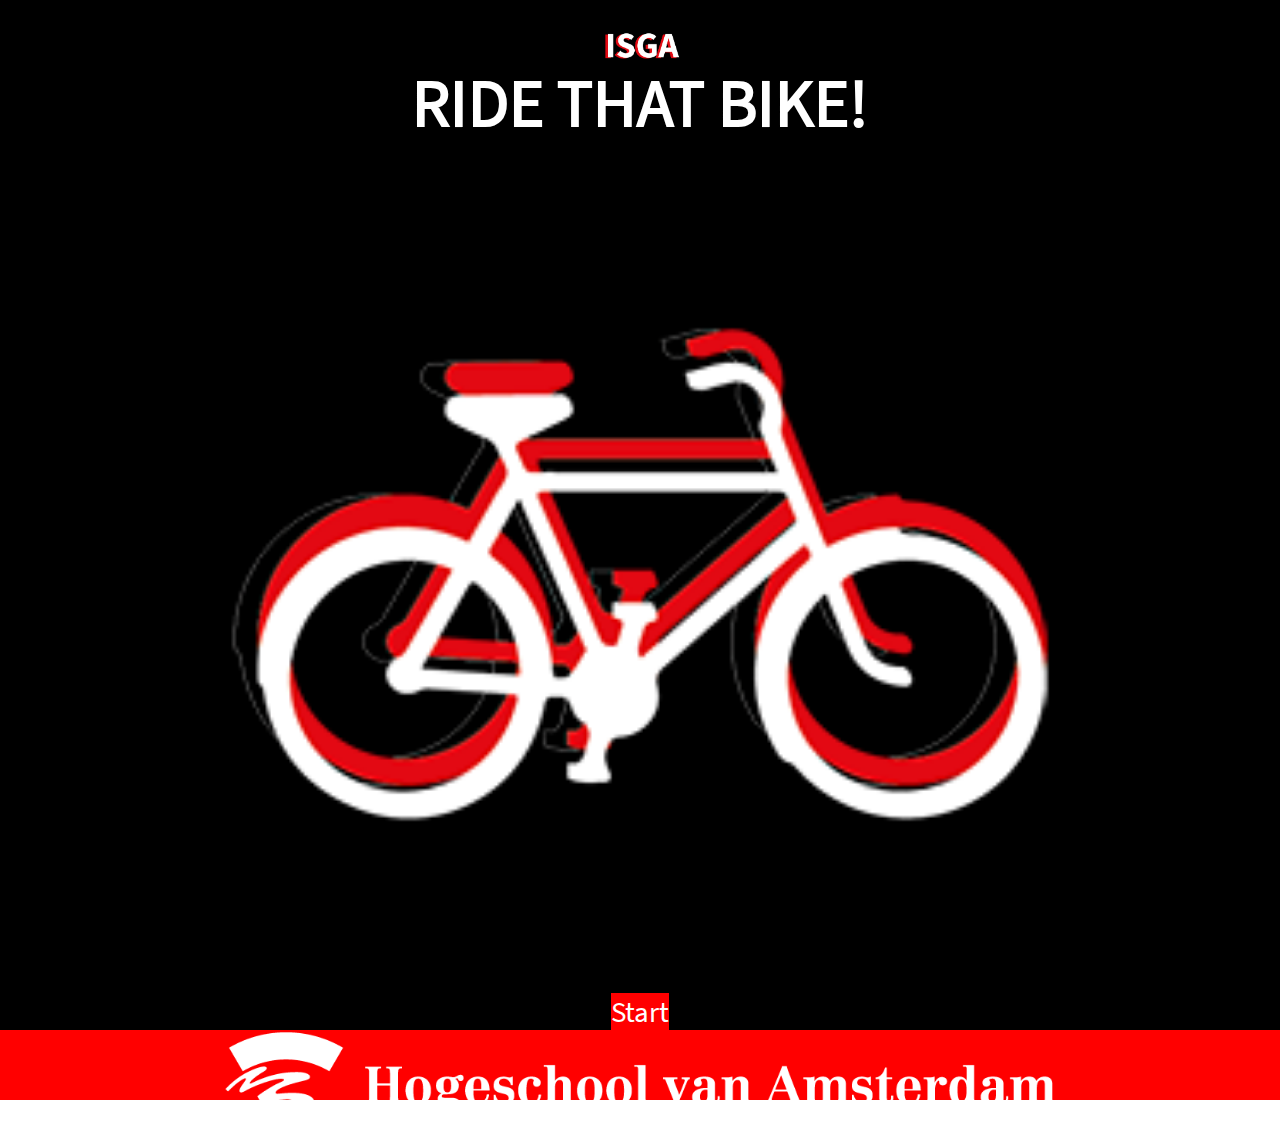
<file: index.html>
<!DOCTYPE html>
<html lang="en">
<head>
    <meta charset="UTF-8">
    <meta name="viewport" content="width=device-width, initial-scale=1.0">
    <meta http-equiv="X-UA-Compatible" content="ie=edge">
    <link rel="stylesheet" href='./styles/style.css'>
    <title>ISGA RIDE THAT BIKE!</title>
</head>

<body>
   <header>
        <img class="logo-ISGA" src="images/ISGA-logo.png" alt="logo International Student Guide Amsterdam">
   </header>
   
   <main>
       <h1>RIDE THAT BIKE!</h1>
       <img class="icon-fiets" src="images/fiets-icon.png" alt="3d icoon van een fiets">
       <a class="button-start" href="categories.html">Start</a>
   </main>

   <footer>
        <img class="logo-hva" src="images/HvA_logo_NL_diap.png" alt="logo Hogeschool van Amsterdam">
   </footer>

</body>
</html>
</file>
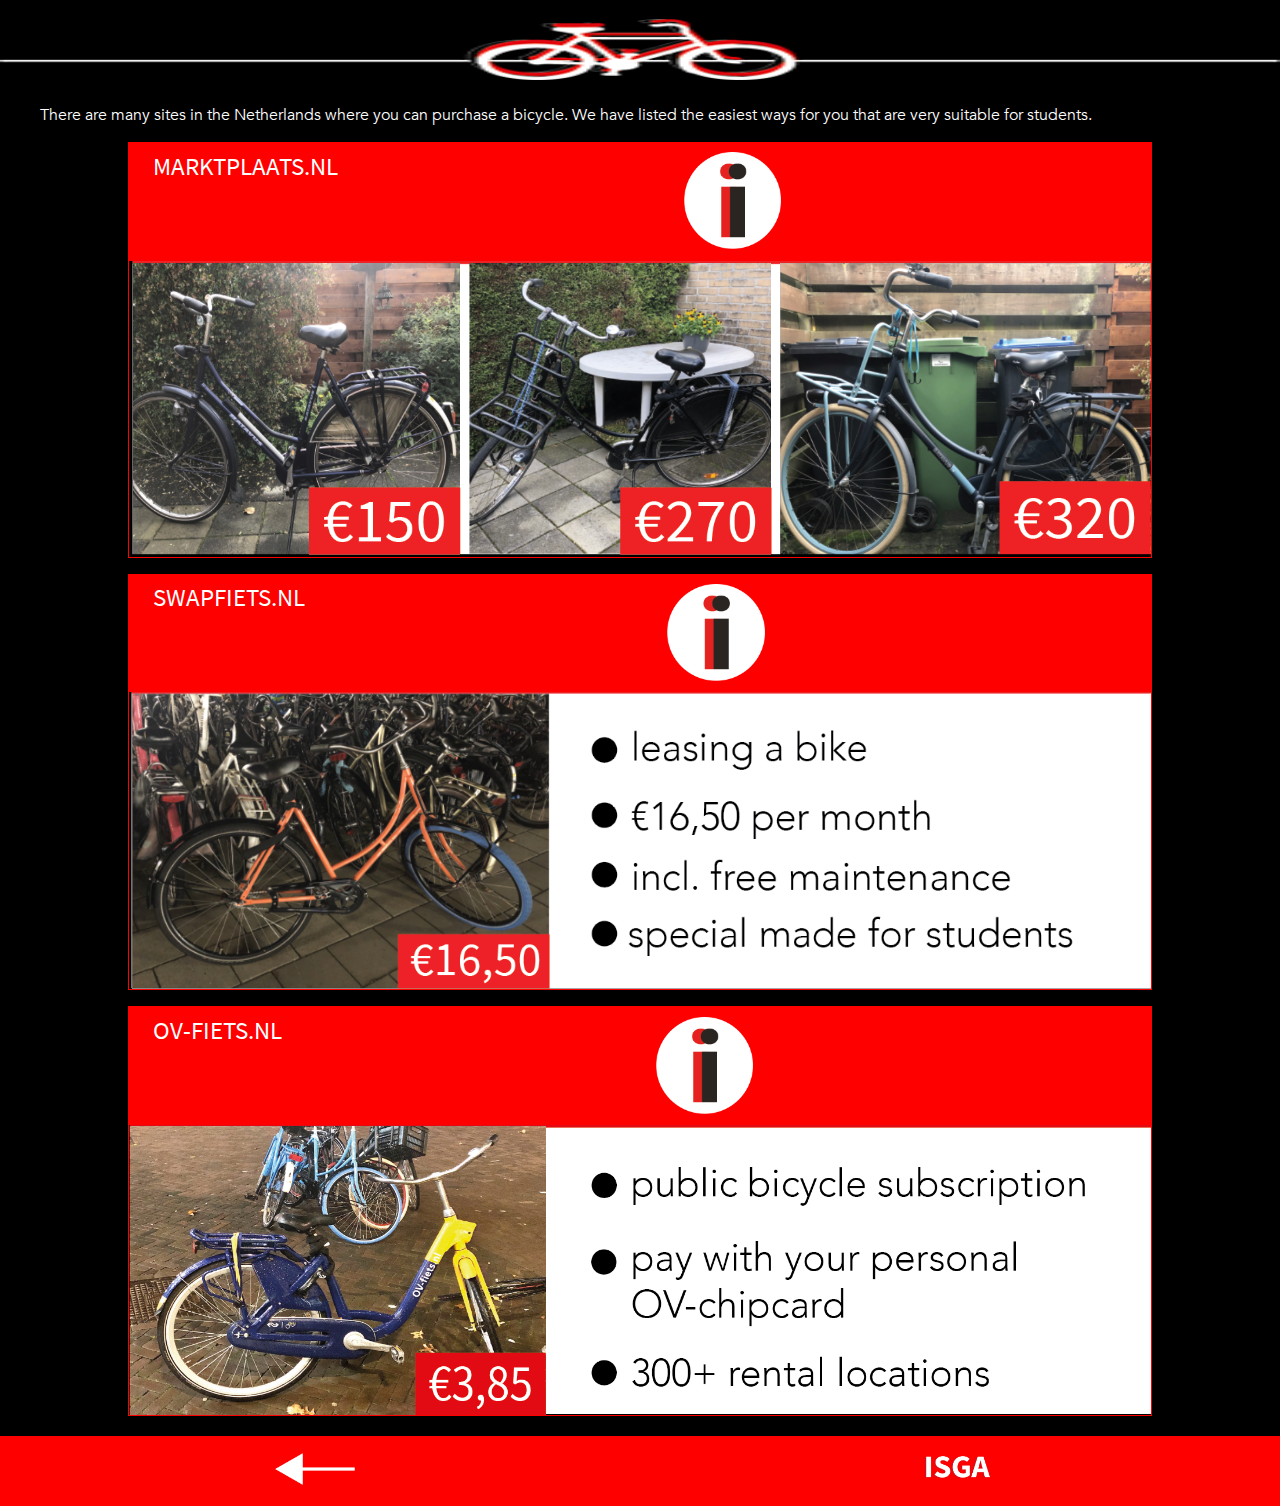
<file: buybikes.html>
<!DOCTYPE html>
<html lang="en">
<head>
    <meta charset="UTF-8">
    <meta name="viewport" content="width=device-width, initial-scale=1.0">
    <meta http-equiv="X-UA-Compatible" content="ie=edge">
    <link rel="stylesheet" href='./styles/style.css'>
    <title>ISGA RIDE THAT BIKE!</title>
</head>

<body>
    <header>
         <img class="fiets-header" src="images/fiets-header.png" alt="icon 3d fiets met doorgehaalde streep"/>
    </header>
   
   <main id="buybikes">
        <p>There are many sites in the Netherlands where you can purchase a bicycle. We have listed the easiest ways for you that are very suitable for students.</p>
        <a href= "infoMarktplaats.html" class="kopje-balk-places">MARKTPLAATS.NL
        <img class="info-icon" src="images/info-icon.png" alt="informatie icoon"/>
        </a>
        <img class="marktplaats-content" src="images/Marktplaats-content.png" alt="3 afbeeldingen van fietsen op Marktplaats"/>
        <a href= "infoSwapfiets.html" class="kopje-balk-places">SWAPFIETS.NL
        <img class="info-icon" src="images/info-icon.png" alt="informatie icoon"/>
        </a>
        <img class="swapfiets-content" src="images/Swapfiets-content.png" alt="Afbeelding Oranje Swapfiets met korte informatie"/>
        <a href= "infoOVfiets.html" class="kopje-balk-places">OV-FIETS.NL
        <img class="info-icon" src="images/info-icon.png" alt="informatie icoon"/>
        </a>
        <img class="ovfiets-content" src="images/Ovfiets-content.png" alt="Afbeelding Geel met blauwe OV fiets met korte informatie"/>
   </main>

   <footer>
        <a href="categories.html">
        <img class="arrow" src="images/arrow.png" alt="wit pijltje"/> 
        </a>
        <a href="index.html">
        <img class="logo-ISGA-sub" src="images/ISGA-logo.png" alt="logo International Student Guide Amsterdam"/>
        </a>
    </footer>

</body>
</html>
</file>
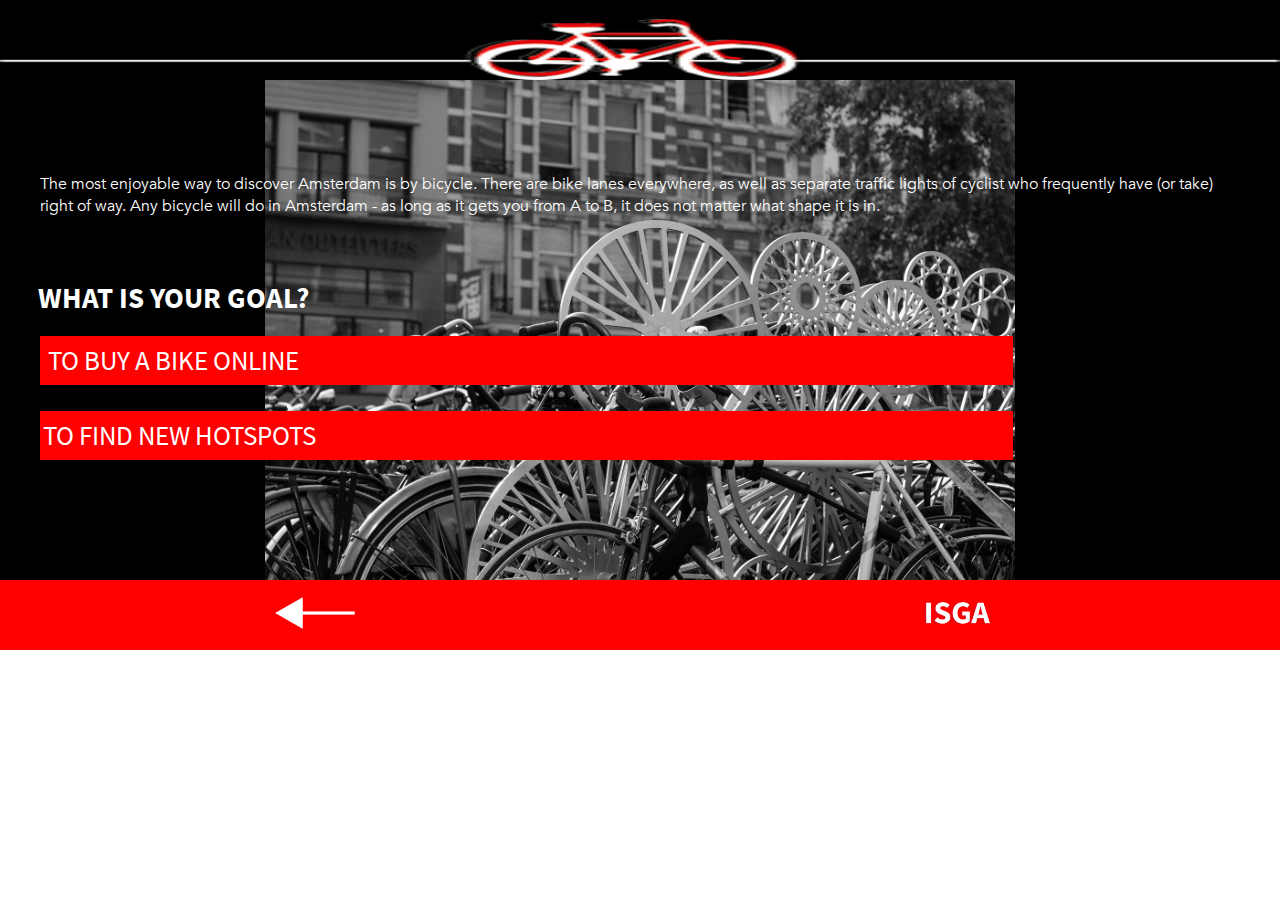
<file: categories.html>
<!DOCTYPE html>
<html lang="en">
<head>
    <meta charset="UTF-8">
    <meta name="viewport" content="width=device-width, initial-scale=1.0">
    <meta http-equiv="X-UA-Compatible" content="ie=edge">
    <link rel="stylesheet" href='./styles/style.css'>
    <title>ISGA RIDE THAT BIKE!</title>
</head>

<body>
    <header>
        <img class="fiets-header" src="images/fiets-header.png" alt="icon 3d fiets met streep"/>
    </header>
   
   <main id="categories">
            <p>The most enjoyable way to discover Amsterdam is by bicycle. There are bike lanes everywhere, as well as separate traffic lights of cyclist who frequently have (or take) right of way. Any bicycle will do in Amsterdam - as long as it gets you from A to B, it does not matter what shape it is in.</p>
            <h2>WHAT IS YOUR GOAL?</h2>
            <a class="button-buy" href="buybikes.html">TO BUY A BIKE ONLINE</a> 
            <a class="button-routes" href="places.html">TO FIND NEW HOTSPOTS</a>
    </main>

    <footer>
        <a href="index.html">
        <img class="arrow" src="images/arrow.png" alt="wit pijltje"/>
        </a>
        <img class="logo-ISGA-sub" src="images/ISGA-logo.png" alt="logo International Student Guide Amsterdam"/>
    </footer>

</body>
</html>
</file>
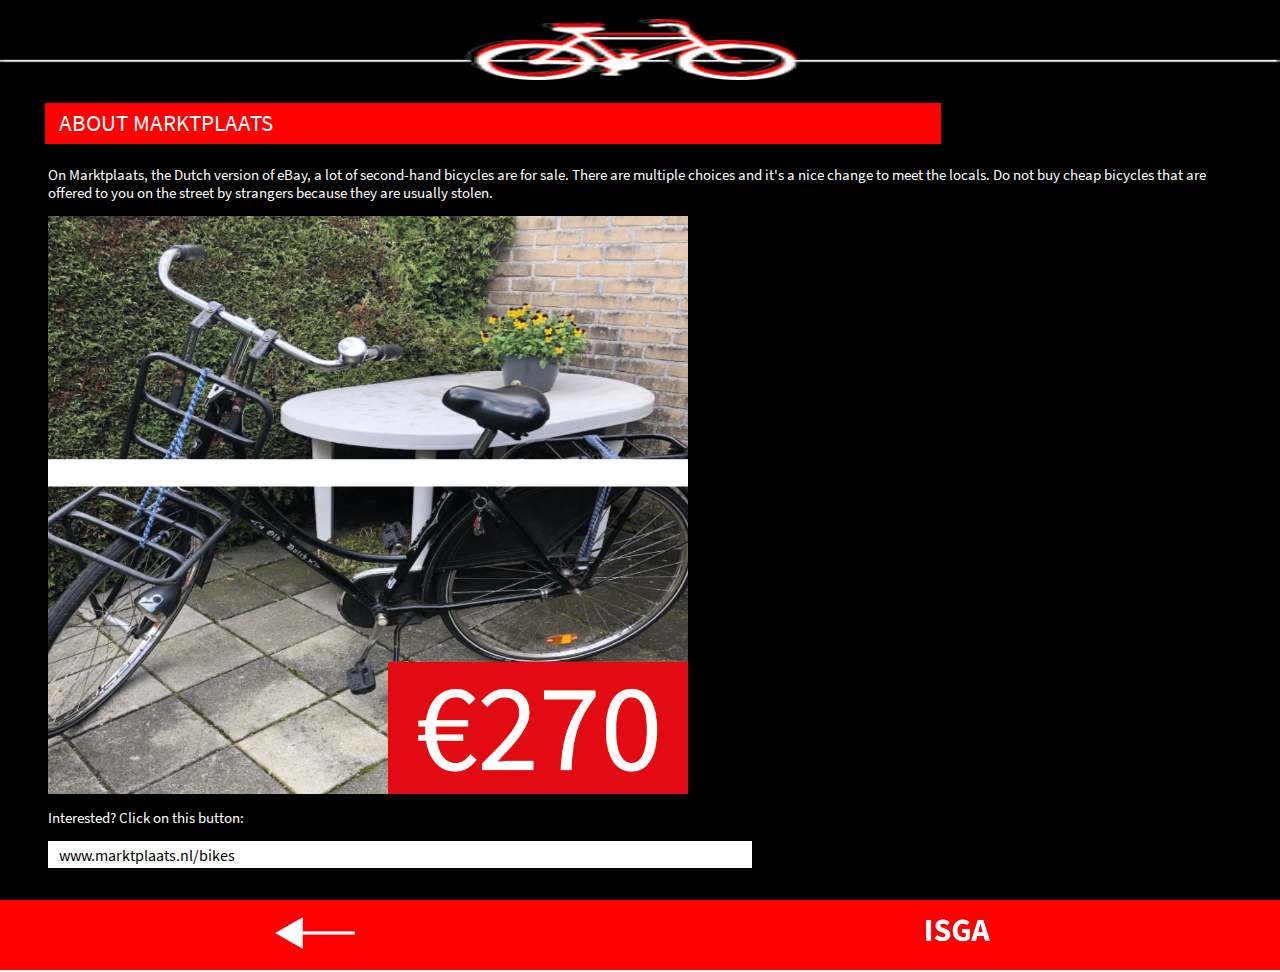
<file: infoMarktplaats.html>
<!DOCTYPE html>
<html lang="en">
<head>
    <meta charset="UTF-8">
    <meta name="viewport" content="width=device-width, initial-scale=1.0">
    <meta http-equiv="X-UA-Compatible" content="ie=edge">
    <link rel="stylesheet" href='./styles/style.css'>
    <title>ISGA RIDE THAT BIKE!</title>
</head>

<body>
    <header>
        <img class="fiets-header" src="images/fiets-header.png" alt="icon 3d fiets met streep"/>
    </header>
        
    <main id="marktplaats">
            <a class="kopje-balk">ABOUT MARKTPLAATS</a>
            <p class="info">On Marktplaats, the Dutch version of eBay, a lot of second-hand bicycles are for sale. There are multiple choices and it's a nice change to meet the locals. Do not buy cheap bicycles that are offered to you on the street by strangers because they are usually stolen.</p>
            <img class ="fiets" src="images/Fiets.png" alt="Afbeelding van fiets in tuin"/> 
            <p class="info"> Interested? Click on this button:</p>
            <a href= "https://www.marktplaats.nl/a/fietsen-en-brommers/fietsen-dames-omafietsen/m1455075659-omafiets-oma-fiets-old-dutch-28-inch-grote-maat-zwart.html?c=08c285449651fa109c354bbabe740c1b&previousPage=lr" class="kopje-url">www.marktplaats.nl/bikes</a>
   </main>

   <footer>
        <a href="buybikes.html">
        <img class="arrow" src="images/arrow.png" alt="wit pijltje"/> 
        </a>
        <a href="index.html">
        <img class="logo-ISGA-sub" src="images/ISGA-logo.png" alt="logo International Student Guide Amsterdam"/>
        </a>
    </footer>

</body>
</html>
</file>
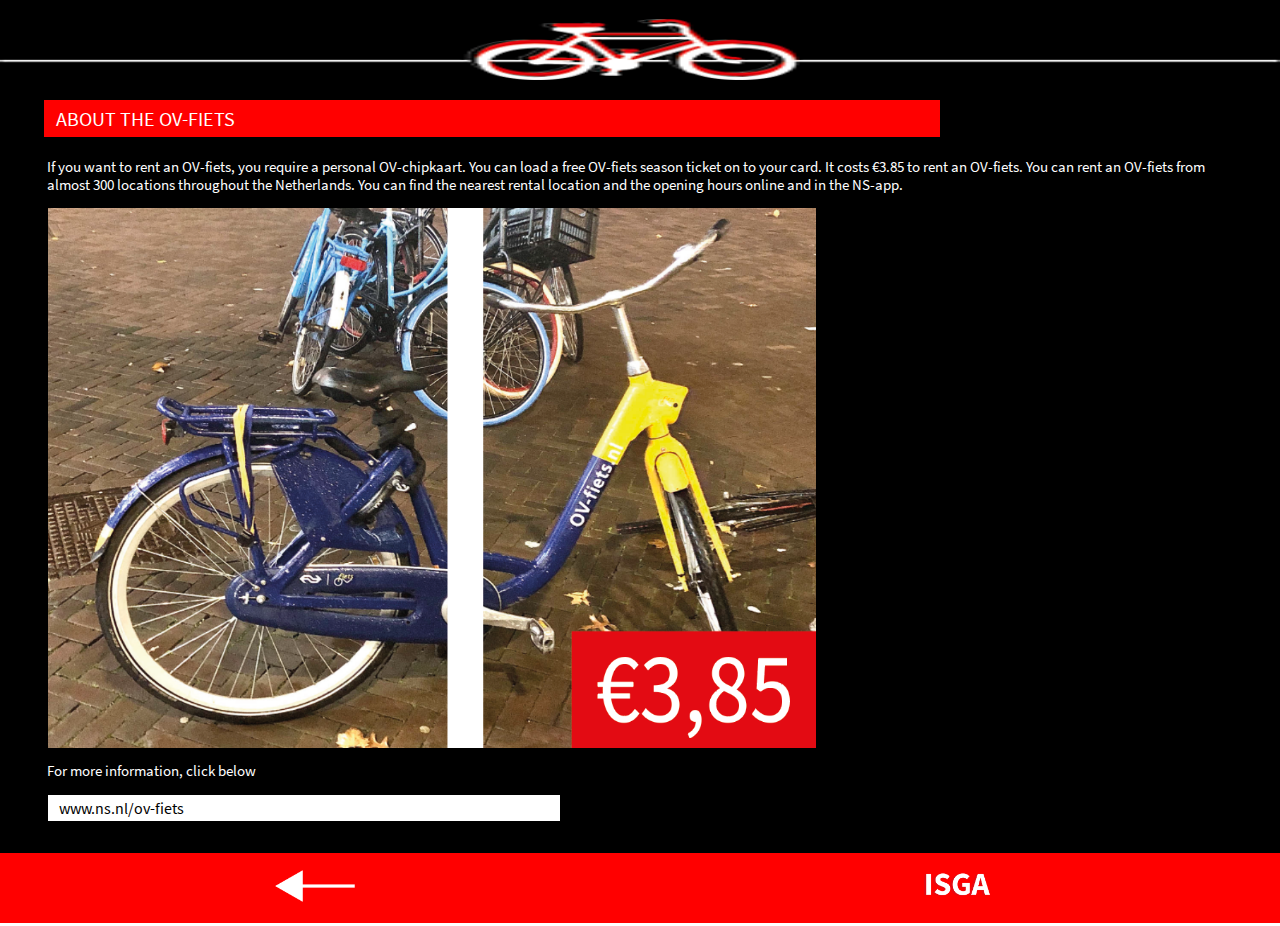
<file: infoOVfiets.html>
<!DOCTYPE html>
<html lang="en">
<head>
    <meta charset="UTF-8">
    <meta name="viewport" content="width=device-width, initial-scale=1.0">
    <meta http-equiv="X-UA-Compatible" content="ie=edge">
    <link rel="stylesheet" href='./styles/style.css'>
    <title>ISGA RIDE THAT BIKE!</title>
</head>

<body>
    <header>
        <img class="fiets-header" src="images/fiets-header.png" alt="icon 3d fiets met doorgehaalde streep"/>
   </header>
   
   <main id="ovfiets">
            <a class="kopje-balk">ABOUT THE OV-FIETS</a>
            <p class="info">If you want to rent an OV-fiets, you require a personal OV-chipkaart. You can load a free OV-fiets season ticket on to your card. It costs €3.85 to rent an OV-fiets. You can rent an OV-fiets from almost 300 locations throughout the Netherlands. You can find the nearest rental location and the opening hours online and in the NS-app.</p>
            <img class ="ov-fiets" src="images/OV-fiets.png" alt="Afbeelding OV fiets"/>
            <p class="info"> For more information, click below</p>
            <a href= "https://www.ns.nl/en/door-to-door/ov-fiets" class="kopje-url">www.ns.nl/ov-fiets</a>            
   </main>

   <footer>
        <a href="buybikes.html">
            <img class="arrow" src="images/arrow.png" alt="wit pijltje"/> 
        </a>
        <a href="index.html">
        <img class="logo-ISGA-sub" src="images/ISGA-logo.png" alt="logo International Student Guide Amsterdam"/>
        </a>
    </footer>

</body>
</html>
</file>
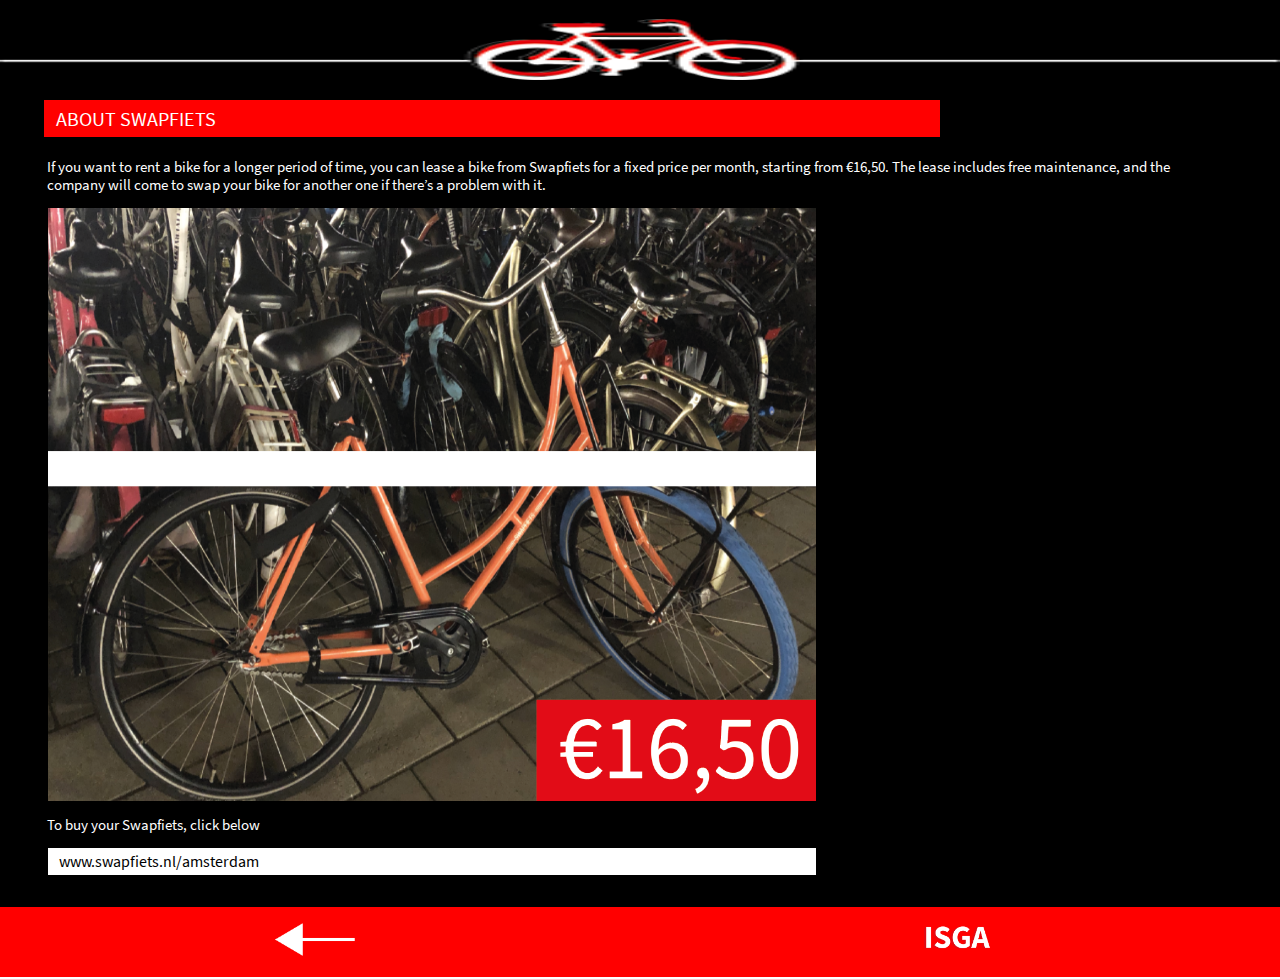
<file: infoSwapfiets.html>
<!DOCTYPE html>
<html lang="en">
<head>
    <meta charset="UTF-8">
    <meta name="viewport" content="width=device-width, initial-scale=1.0">
    <meta http-equiv="X-UA-Compatible" content="ie=edge">
    <link rel="stylesheet" href='./styles/style.css'>
    <title>ISGA RIDE THAT BIKE!</title>
</head>

<body>
    <header>
        <img class="fiets-header" src="images/fiets-header.png" alt="icon 3d fiets met streep"/>
    </header>
   
   <main id="swapfiets">
        <a class="kopje-balk">ABOUT SWAPFIETS</a>
        <p class="info"> If you want to rent a bike for a longer period of time, you can lease a bike from Swapfiets for a fixed price per month, starting from €16,50. The lease includes free maintenance, and the company will come to swap your bike for another one if there’s a problem with it.</p>
        <img class ="swapfiets" src="images/Swapfiets.png" alt="Afbeelding Swapfiets"/>
        <p class="info"> To buy your Swapfiets, click below</p>
        <a href= "https://swapfiets.nl/offer/amsterdam" class="kopje-url">www.swapfiets.nl/amsterdam</a>   
   </main>

   <footer>
        <a href="buybikes.html">
        <img class="arrow" src="images/arrow.png" alt="wit pijltje"/> 
        </a>
        <a href="index.html">
        <img class="logo-ISGA-sub" src="images/ISGA-logo.png" alt="logo International Student Guide Amsterdam"/>
        </a>
    </footer>

</body>
</html>
</file>
<file: styles/style.css>
* {
    margin: 0;
    padding: 0;
    box-sizing: border-box;
}

@viewport {
    zoom: 1.0;
    width: extend-to-zoom;
}

@-ms-viewport {
    width: extend-to-zoom;
    zoom: 1.0;
}

@font-face {
    font-family:'SourceSansPro-Regular';
    src: url('../fonts/SourceSansPro-Regular.ttf') format('truetype'),
    url('../fonts/SourceSansPro-Regular.woff') format('wolff');
}

@font-face {
    font-family:'SourceSansPro-Bold';
    src: url('../fonts/SourceSansPro-Bold.ttf') format('truetype'),
    url('../fonts/SourceSansPro-Bold.woff') format('wolff');
}

@font-face {
    font-family:'Avenir-Book';
    src: url('../fonts/Avenir-Book.ttf') format('truetype'),
    url('../fonts/Avenir-Book.woff') format('woff');

}

/* Algemene styling */
header {
    width: 100%;
    height: 80px;
    background-color: black;
    display: flex;
}

.logo-ISGA {
    height: 100%;
    margin: 0.5em auto;
    position: static;
} 

main {
    background-color: black;
    min-height: 500px;
    max-height: 100%;
    display: flex;
    justify-content: center;
    flex-direction: column;
    flex: 1 0 auto;
}

.fiets-header {
    width: 100%;
    padding-top: 1.2em;
    background-color: black;
}

footer {
    height: 70px;
    display: flex;
    flex-shrink: 0;
    justify-content: space-around;
    align-items: center;
    flex-direction: row;
    background-color: red;
}

.arrow {
    width:80px;
}

.logo-ISGA-sub {
    width:100px;
}

/* home */
h1 {
    font-family:'SourceSansPro-Regular';
    font-size: 50pt;
    text-align: center;
    color: white;
    margin-top: -0.3em;
    margin-bottom: -0.4em;
}

.icon-fiets {
    width: 100%;
    margin-bottom: -2em;
}

.button-start {
    font-family: 'SourceSansPro-Regular';
    font-size: 22pt;
    color: white;
    background-color: red;
    align-items: center;
    text-decoration: none;
    display: flex;
    margin: 0 auto;
}

.logo-hva {
    width: 65%;
    margin: auto;
}

/* categories */
#categories {
    background-image: url('../images/74_Bikes_IMG_8466-2.jpg'); /* Bron: ISGA boekje pagina 74 */
    background-size: contain;
    background-blend-mode: luminosity;
    background-repeat: no-repeat;
    background-position: bottom;
}

#categories > p {
    font-family: 'Avenir-Book';
    font-size: 12pt;
    padding: 0em 2.5em 1.5em 2.5em;
    text-align: left; 
    color: white;
}

#categories > h2 {
    font-family: 'SourceSansPro-Bold';
    font-size: 22pt;
    text-align: left;
    padding: 1.3em 0em 0.2em 1.3em;
    color: white;
}

#categories > .button-buy {
    font-family: 'SourceSansPro-Regular';
    font-size: 20pt;
    text-decoration: none;
    color: white;
    background-color: red;
    width: 76%;
    display: flex;
    margin: 0.5em 0em 0em 1.5em;
    padding: 0.3em;
}

#categories > .button-routes {
    font-family: 'SourceSansPro-Regular';
    font-size: 20pt;
    text-decoration: none;
    color: white;
    background-color: red;
    width: 76%;
    display: flex;
    margin: 1em 0em 1em 1.5em;
    padding: 0.3em 0.1em;  
}

/* buybikes */
p {
    font-family: 'Avenir-Book';
    font-size: 12pt;
    padding: 1.5em 2.5em 1em 2.5em;
    text-align: left; 
    color: white;
}

.info-icon {
    width: 10%;
    height: 10%;
    margin: 0.1em auto;
}

.kopje-balk-places {
    font-family: 'SourceSansPro-Regular';
    font-size: 19pt;
    text-decoration: none;
    color: white;
    background-color: red;
    width: 80%;
    display: flex;
    margin: 0 auto;
    padding: 0.3em 1em 0.3em 1em;
}

#buybikes > .marktplaats-content {
    width: 80%;
    display: flex;
    margin: 0 auto 1em auto;
    border: 1px solid red;
}

#buybikes > .swapfiets-content {
    width: 80%;
    display: flex;
    margin: 0 auto 1em auto;
    border: 1px solid red;
}

#buybikes > .ovfiets-content {
    width: 80%;
    display: flex;
    margin: 0 auto 1em auto;
    margin-bottom: 20px;
    border: 1px solid red;
}

/* infopagina Marktplaats */
#marktplaats > .kopje-balk {
    font-family: 'SourceSansPro-Regular';
    font-size: 17pt;
    text-decoration: none;
    color: white;
    background-color: red;
    width: 70%;
    margin: 1em 0em 0.3em 2em;
    padding: 0.3em 0.6em;
}

#marktplaats > .info {
    font-family: 'SourceSansPro-Regular';
    font-size: 11pt;
    padding: 1em 4.2em 1em 3.3em;
    text-align: left;
    color: white; 
} 

#marktplaats > .fiets {
    width: 50%;
    display: flex;
    float: center;
    margin: 0em 2.5em 0em 3em;
}

#marktplaats > .kopje-url {
    font-family: 'SourceSansPro-Regular';
    font-size: 12pt;
    text-decoration: none;
    color: black;
    background-color: white;
    width: 55%;
    float: left;
    margin: 0em 2.5em 2em 3em;
    padding: 0.2em 0.7em;
}

/* infopagina Swapfiets */
#swapfiets > .kopje-balk {
    font-family: 'SourceSansPro-Regular';
    font-size: 15pt;
    text-decoration: none;
    color: white;
    background-color: red;
    width: 70%;
    margin: 1em 0em 0.3em 2.2em;
    padding: 0.3em 0.6em;
}

#swapfiets > .info {
    font-family: 'SourceSansPro-Regular';
    font-size: 11pt;
    padding: 1em 4.2em 1em 3.2em;
    text-align: left;
    color: white; 
} 

#swapfiets > .swapfiets {
    width: 60%;
    display: flex;
    float: center;
    margin: 0em 2.5em 0em 3em;
}

#swapfiets > .kopje-url {
    font-family: 'SourceSansPro-Regular';
    font-size: 12pt;
    text-decoration: none;
    color: black;
    background-color: white;
    width: 60%;
    float: left;
    margin: 0em 2.5em 2em 3em;
    padding: 0.2em 0.7em;
}

/* infopagina OV-Fiets */
#ovfiets > .kopje-balk {
    font-family: 'SourceSansPro-Regular';
    font-size: 15pt;
    text-decoration: none;
    color: white;
    background-color: red;
    width: 70%;
    margin: 1em 0em 0.3em 2.2em;
    padding: 0.3em 0.6em;
}

#ovfiets > .info {
    font-family: 'SourceSansPro-Regular';
    font-size: 11pt;
    padding: 1em 4.2em 1em 3.2em;
    text-align: left;
    color: white;
}

#ovfiets > .ov-fiets {
    width: 60%;
    display: flex;
    float: center;
    margin: 0em 2.5em 0em 3em;
}

#ovfiets > .kopje-url {
    font-family: 'SourceSansPro-Regular';
    font-size: 12pt;
    text-decoration: none;
    color: black;
    background-color: white;
    width: 40%;
    float: left;
    margin: 0em 2em 2em 3em;
    padding: 0.2em 0.7em;
}

/* Main places */
#places {
    background-image: url('../images/Fest_IMG_9756.jpg'); /* Bron: Beeld ISGA boekje */
    background-size: cover;
    background-repeat: no-repeat;
    background-position: left;
}


#places > p {
    font-family:'Avenir-Book';
    font-size: 10pt;
    padding: 2em 3em 1.2em 3em;
    text-align: left; 
    color: white;
}

#places > h3 {
    font-family: 'SourceSansPro-Bold';
    font-size: 12pt;
    text-decoration: none;
    color: white;
    background-color: red;
    width: 75%;
    margin: 0em 2.5em;
    padding: 0.5em 1em 0.5em 4.7em;
}

#places > h4 {
    font-family: 'SourceSansPro-Regular';
    font-size: 10pt;
    text-decoration: none;
    color: black;
    mix-blend-mode: screen;
    background-color: white;
    width: 75%;
    margin: 0em 3em;
    padding: 0.5em 0.5em 0.5em 2em;
}

a {
    font-family: 'SourceSansPro-Bold';
    font-size: 11pt;
    color: black;
}

/* Main Fest */
#fest > .kopje-balk {
    font-family: 'SourceSansPro-Regular';
    font-size: 15pt;
    text-decoration: none;
    color: white;
    background-color: red;
    width: 80%;
    display: flex;
    margin: 0.7em auto 0 auto;
    padding: 0.5em 0em 0.5em 2.5em;
}

#fest > .fest-image {
    width: 80%;
    display: flex;
    margin: 0.5em auto;
}

#fest > p {
    font-family: 'Avenir-Book';
    font-size: 9pt;
    padding: 0.5em 2.5em 1em 3em;
    text-align: left;
    color: white;
}
.google-maps {
    width: 45%;
    display: flex;
    margin: 0em 2.5em 1em;
}

/* Main Vondelpark */
#vondelpark > .kopje-balk {
    font-family: 'SourceSansPro-Regular';
    font-size: 15pt;
    text-decoration: none;
    color: white;
    background-color: red;
    width: 80%;
    display: flex;
    margin: 0.7em auto 0 auto;
    padding: 0.5em 0em 0.5em 1.5em;
}

#vondelpark > .vondelpark-image {
    width: 80%;
    display: flex;
    margin: 0 auto;
}

#vondelpark > p {
    font-family: 'Avenir-Book';
    font-size: 9pt;
    padding: 1em 3em 1em 3em;
    text-align: left;
    color: white;
}
.google-maps-2 {
    width: 45%;
    display: flex;
    margin: 0em 2.5em 1em 2.3em;
}
</file>
